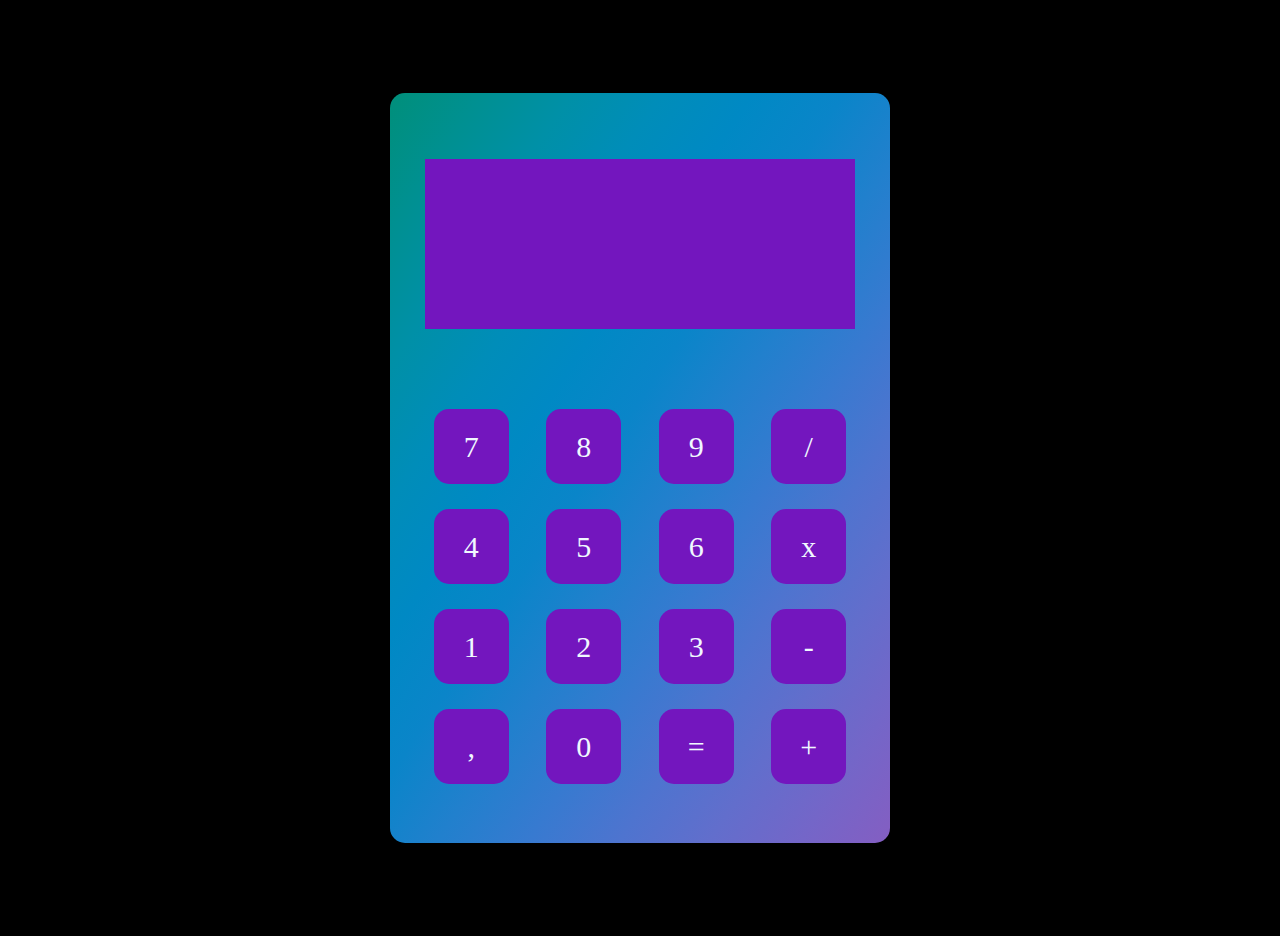
<file: index.html>
<!DOCTYPE html>
<html lang="pt-br">
<head>
    <meta charset="UTF-8">
    <meta http-equiv="X-UA-Compatible" content="IE=edge">
    <meta name="viewport" content="width=device-width, initial-scale=1.0">
    <link rel="stylesheet" type="text/css" href="./css/index.css">
    <title>Calculator</title>
</head>
<body>
    <main class="calculator">
       <section class="calculator__display">
            <div class="display" id="display"></div>
            <div class="display_result" id="displayResult"></div>
       </section>
       <section class="calculator__numbers">
            <div class="numbers">
                <ol class="numbers__list">
                    <li class="number" value="7" id="n7">7</li>
                    <li class="number" value="4" id="n4">4</li>
                    <li class="number" value="1" id="n1">1</li>
                    <li class="number" value="," id="n,">,</li>
                </ol>
                <ol class="numbers__list">
                    <li class="number" value="8" id="n8">8</li>
                    <li class="number" value="5" id="n5">5</li>
                    <li class="number" value="2" id="n2">2</li>
                    <li class="number" value="0" id="n0">0</li>
                </ol>
                <ol class="numbers__list">
                    <li class="number" value="9" id="n9">9</li>
                    <li class="number" value="6" id="n6">6</li>
                    <li class="number" value="3" id="n3">3</li>
                    <li class="number" value="=" id="n=">=</li>
                </ol>
                <ol class="numbers__list">
                    <li class="number" value="/" id="n/">/</li>
                    <li class="number" value="x" id="nx">x</li>
                    <li class="number" value="-" id="n-">-</li>
                    <li class="number" value="+" id="n+">+</li>
                </ol>
            </div>
       </section>
    </main>
</body>
<script src="./js/index.js"></script>
<script src="./js/plus.js"></script>
</html>
</file>
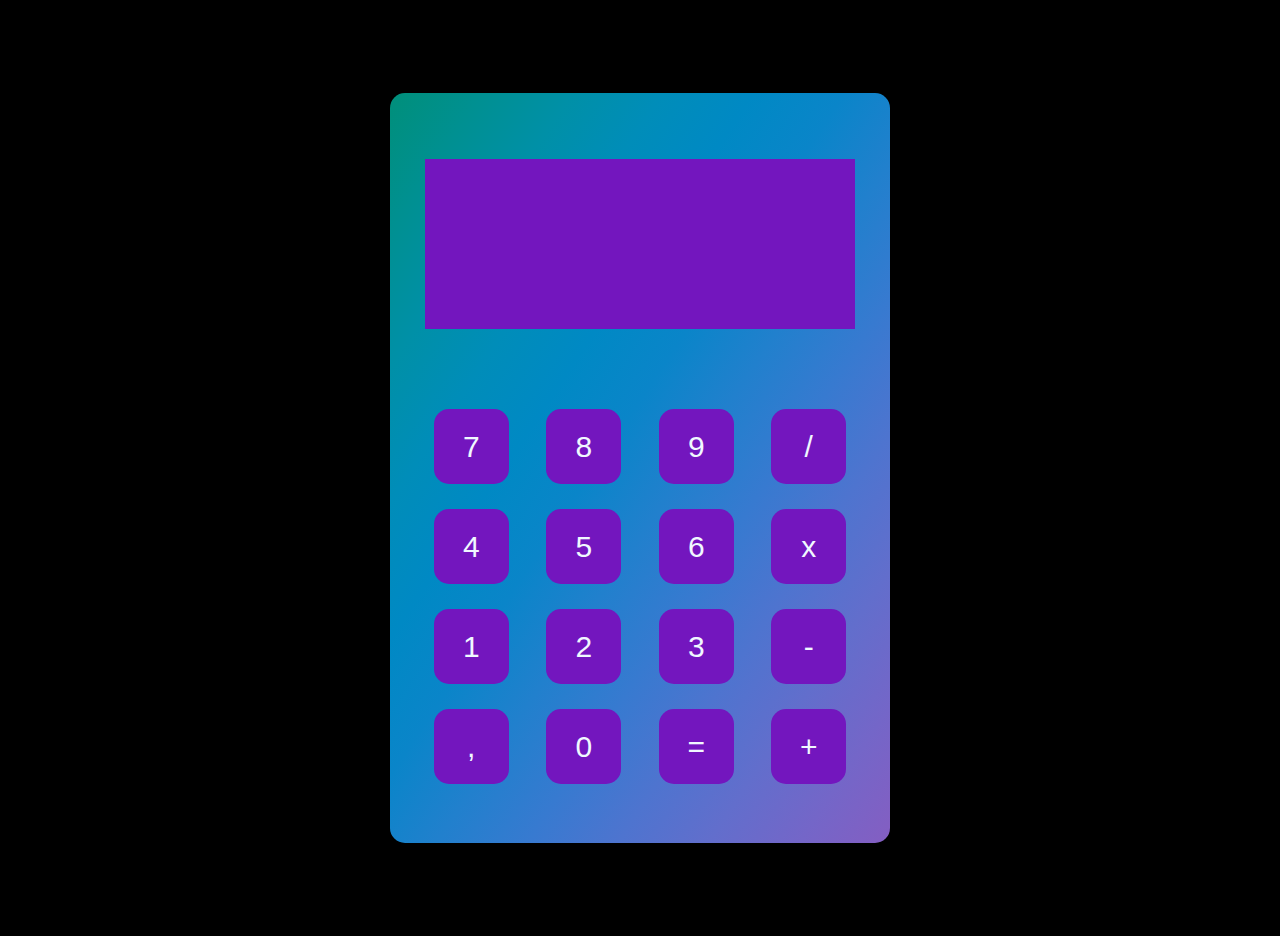
<file: html/index.html>
<!DOCTYPE html>
<html lang="pt-br">
<head>
    <meta charset="UTF-8">
    <meta http-equiv="X-UA-Compatible" content="IE=edge">
    <meta name="viewport" content="width=device-width, initial-scale=1.0">
    <link rel="stylesheet" href="../css/index.css">
    <title>Calculator</title>
</head>
<body>
    <main class="calculator">
       <div class="calculator__display">
            <div class="display" id="display"></div>
            <div class="display_result" id="displayResult"></div>
       </div>
       <div class="calculator__numbers">
            <div class="numbers">
                <div class="numbers__list">
                    <input type="button" class="number" value="7">
                    <input type="button" class="number" value="4">
                    <input type="button" class="number" value="1">
                    <input type="button" class="number" value=",">
                </div>
                <div class="numbers__list">
                    <input type="button" class="number" value="8">
                    <input type="button" class="number" value="5">
                    <input type="button" class="number" value="2">
                    <input type="button" class="number" value="0">
                </div>
                <div class="numbers__list">
                    <input type="button" class="number" value="9">
                    <input type="button" class="number" value="6">
                    <input type="button" class="number" value="3">
                    <input type="button" class="number" value="=">
                </div>
                <div class="numbers__list">
                    <input type="button" class="number" value="/">
                    <input type="button" class="number" value="x">
                    <input type="button" class="number" value="-">
                    <input type="button" class="number" value="+" id="add">
                </div>
            </div>
       </div>
    </main>
</body>
<script src="../js/index.js"></script>
</html>
</file>
<file: css/index.css>
body {
    align-items: center;
    background: black;
    display: flex;
    height: 920px;
    justify-content: center;
}

.calculator {
    align-items: center;
    background-image: linear-gradient(to left top, #845ec2, #7466c8, #626ecc, #4e74cf, #377ad0, #2180cd, #0a85c9, #0089c4, #008db9, #0090a7, #009091, #008f7a);
    border-radius: 15px;
    display: flex;
    flex-direction: column;
    height: 750px;
    justify-content: space-around;
    width: 500px;
}

.calculator__display {
    padding-top: 45px;
}

.display, .display_result {
    background-color: rgb(115, 22, 190);
    border: 15px;
    color: aliceblue;
    display: flex;
    flex-direction: row-reverse;
    font-size: 30px;
    height: 50px;
    padding: 10px;
    width: 410px;
}

.display_result {
    height: 80px;
}

.calculator__numbers {
    display: flex;
    flex-direction: column;
    height: 450px;
    justify-content: center;
    width: 450px;
}

.numbers {
    display: flex;
    justify-content: space-around;
}

.numbers__list {
    display: flex;
    flex-direction: column;
    justify-content: space-around;
    height: 400px;
    padding: 0px
}

.number, .number-plus {
    align-items: center;
    background-color: rgb(115, 22, 190);
    border: none;
    border-radius: 15px;
    color: aliceblue;
    cursor: pointer;
    display: flex;
    font-size: 30px;
    height: 75px;
    justify-content: center;
    width: 75px;
}
</file>
